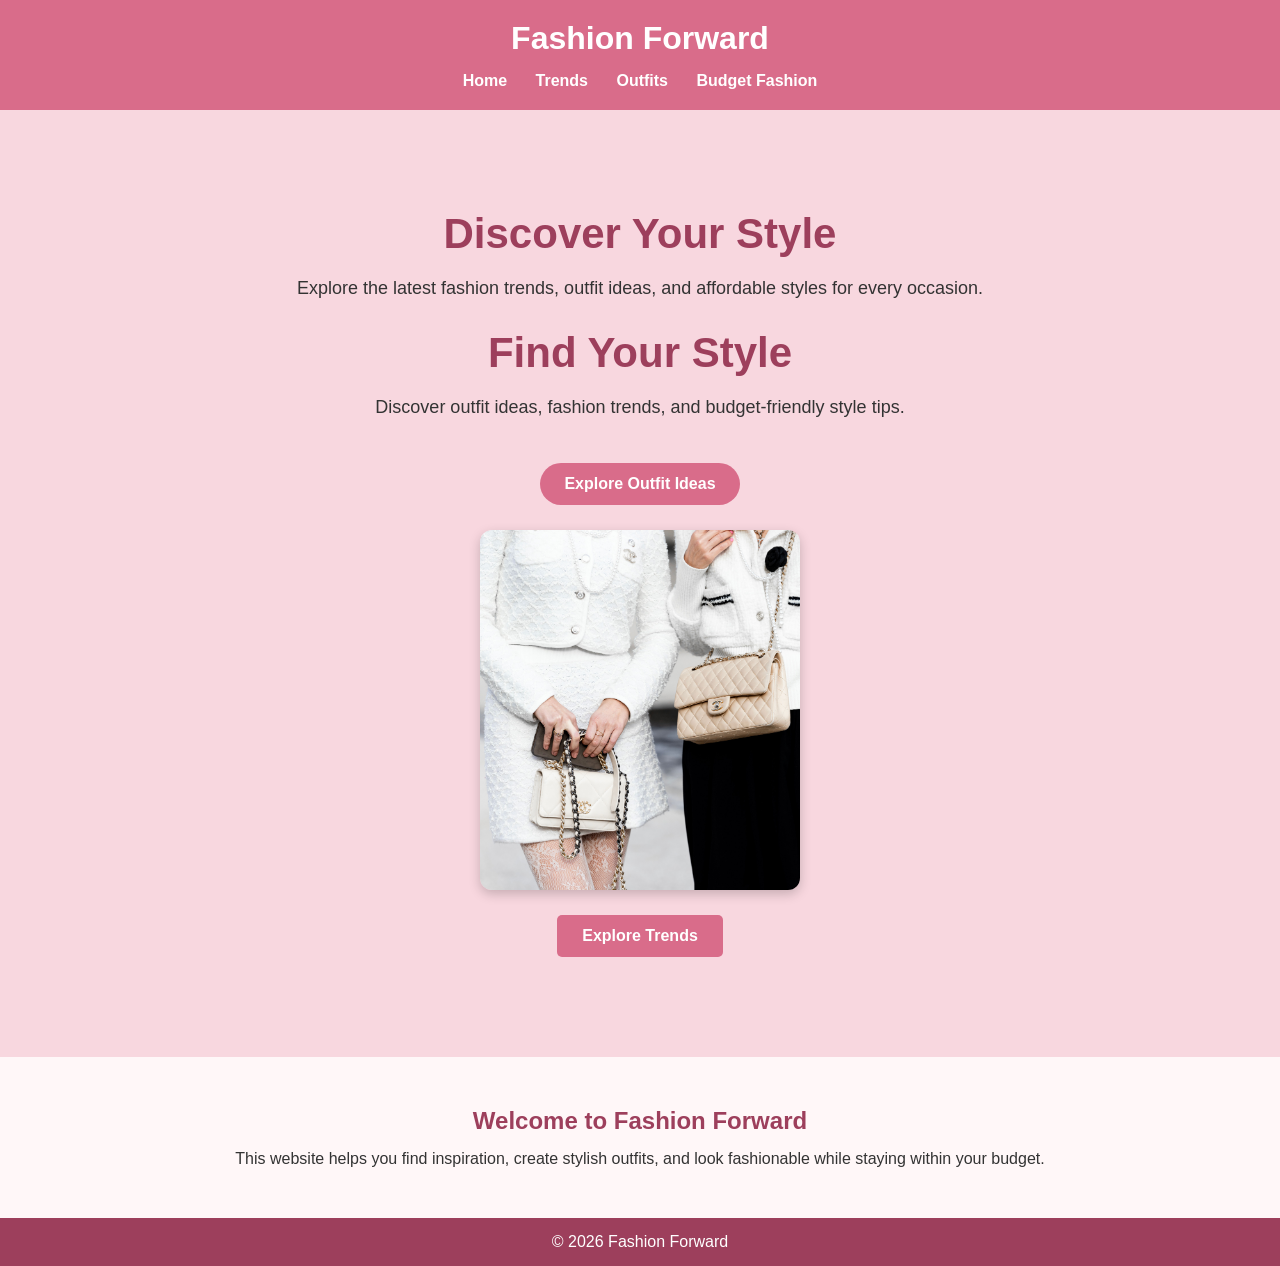
<file: index.html>
<!DOCTYPE html>
<html lang="en">
<head>
    <meta charset="UTF-8">
    <meta name="viewport" content="width=device-width, initial-scale=1.0">
    <title>Fashion Website</title>
    <link rel="stylesheet" href="style.css">
</head>

<body>

    <header>
        <h1>Fashion Forward</h1>

        <nav>
            <a href="index.html">Home</a>
            <a href="trends.html">Trends</a>
            <a href="outfits.html">Outfits</a>
            <a href="budget.html">Budget Fashion</a>
        </nav>
    </header>

    <main>
        <section class="hero">
            <h2>Discover Your Style</h2>
            <p>
                Explore the latest fashion trends, outfit ideas,
                and affordable styles for every occasion.
            </p>
            <h2>Find Your Style</h2>

    <p>Discover outfit ideas, fashion trends, and budget-friendly style tips.</p>

    <a href="outfits.html" class="hero-button">
        Explore Outfit Ideas
    </a>
            <img 
        src="images/fashion1.jpg" 
        alt="Fashionable white outfit with handbags"
        class="hero-image"
    >
            <a class="button" href="trends.html">Explore Trends</a>
        </section>

        <section class="about">
            <h2>Welcome to Fashion Forward</h2>
            <p>
                This website helps you find inspiration, create stylish outfits,
                and look fashionable while staying within your budget.
            </p>
        </section>
    </main>

    <footer>
        <p>&copy; 2026 Fashion Forward</p>
    </footer>

</body>
</html>
</file>
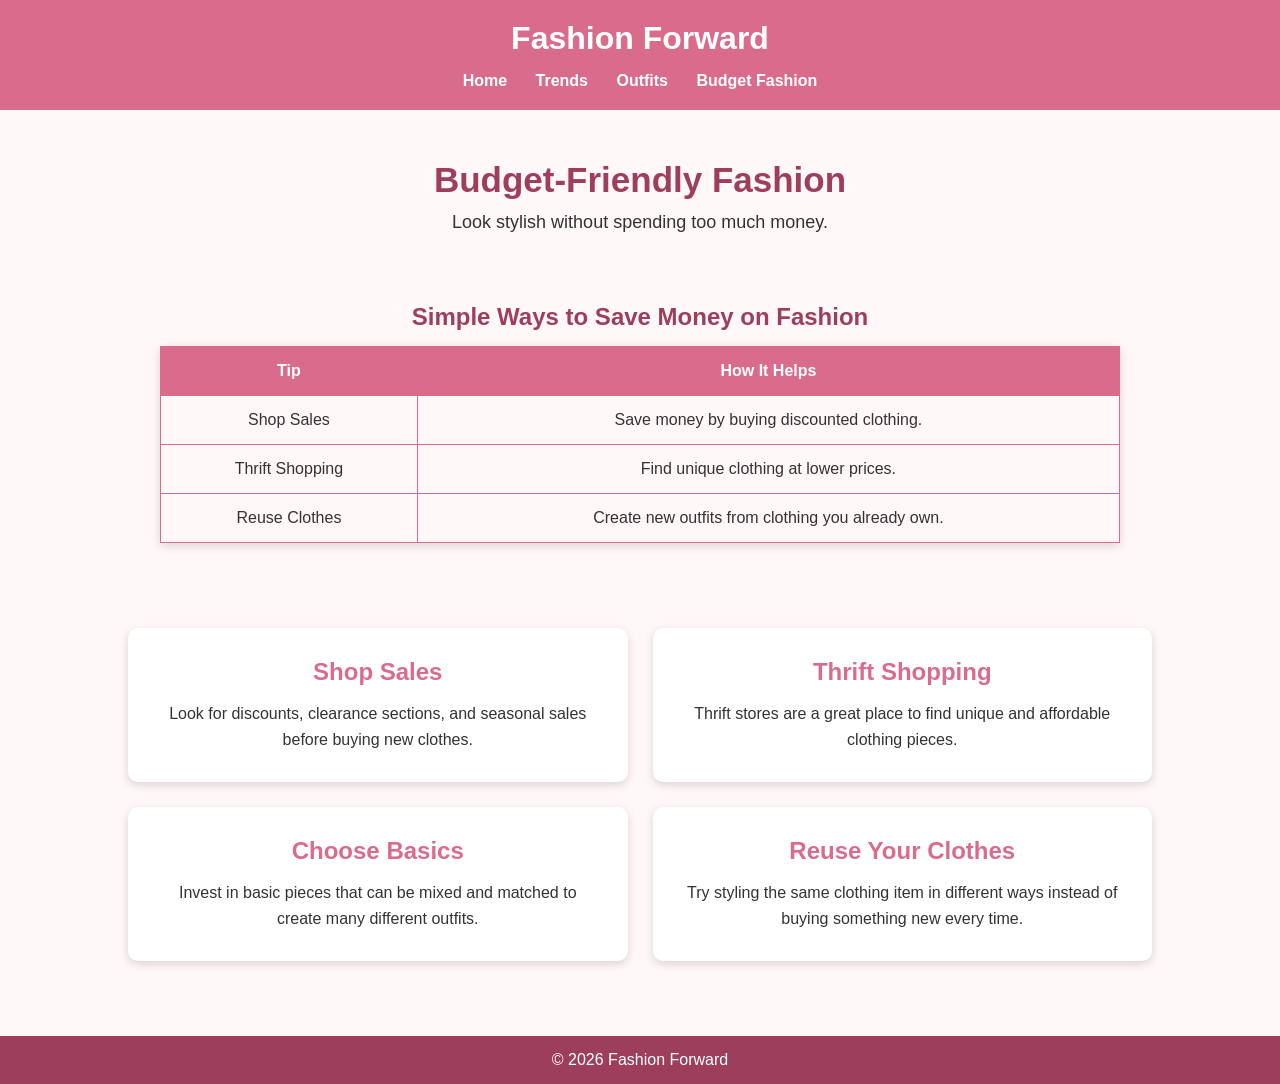
<file: budget.html>
<!DOCTYPE html>
<html lang="en">
<head>
    <meta charset="UTF-8">
    <meta name="viewport" content="width=device-width, initial-scale=1.0">
    <title>Budget Fashion</title>
    <link rel="stylesheet" href="style.css">
</head>

<body>

    <header>
        <h1>Fashion Forward</h1>

        <nav>
            <a href="index.html">Home</a>
            <a href="trends.html">Trends</a>
            <a href="outfits.html">Outfits</a>
            <a href="budget.html">Budget Fashion</a>
        </nav>
    </header>

    <main>
        <section class="page-title">
            <h2>Budget-Friendly Fashion</h2>
            <p>Look stylish without spending too much money.</p>
        </section>
        <table class="budget-table">
    <caption>Simple Ways to Save Money on Fashion</caption>

    <colgroup span="2" class="budget-columns"></colgroup>

    <thead>
        <tr>
            <th>Tip</th>
            <th>How It Helps</th>
        </tr>
    </thead>

    <tbody>
        <tr>
            <td>Shop Sales</td>
            <td>Save money by buying discounted clothing.</td>
        </tr>

        <tr>
            <td>Thrift Shopping</td>
            <td>Find unique clothing at lower prices.</td>
        </tr>

        <tr>
            <td>Reuse Clothes</td>
            <td>Create new outfits from clothing you already own.</td>
        </tr>
    </tbody>
</table>

        <section class="trend-container">

            <article class="trend-card">
                <h3>Shop Sales</h3>
                <p>
                    Look for discounts, clearance sections, and seasonal
                    sales before buying new clothes.
                </p>
            </article>

            <article class="trend-card">
                <h3>Thrift Shopping</h3>
                <p>
                    Thrift stores are a great place to find unique and
                    affordable clothing pieces.
                </p>
            </article>

            <article class="trend-card">
                <h3>Choose Basics</h3>
                <p>
                    Invest in basic pieces that can be mixed and matched
                    to create many different outfits.
                </p>
            </article>

            <article class="trend-card">
                <h3>Reuse Your Clothes</h3>
                <p>
                    Try styling the same clothing item in different ways
                    instead of buying something new every time.
                </p>
            </article>

        </section>
    </main>

    <footer>
        <p>&copy; 2026 Fashion Forward</p>
    </footer>

</body>
</html>
</file>
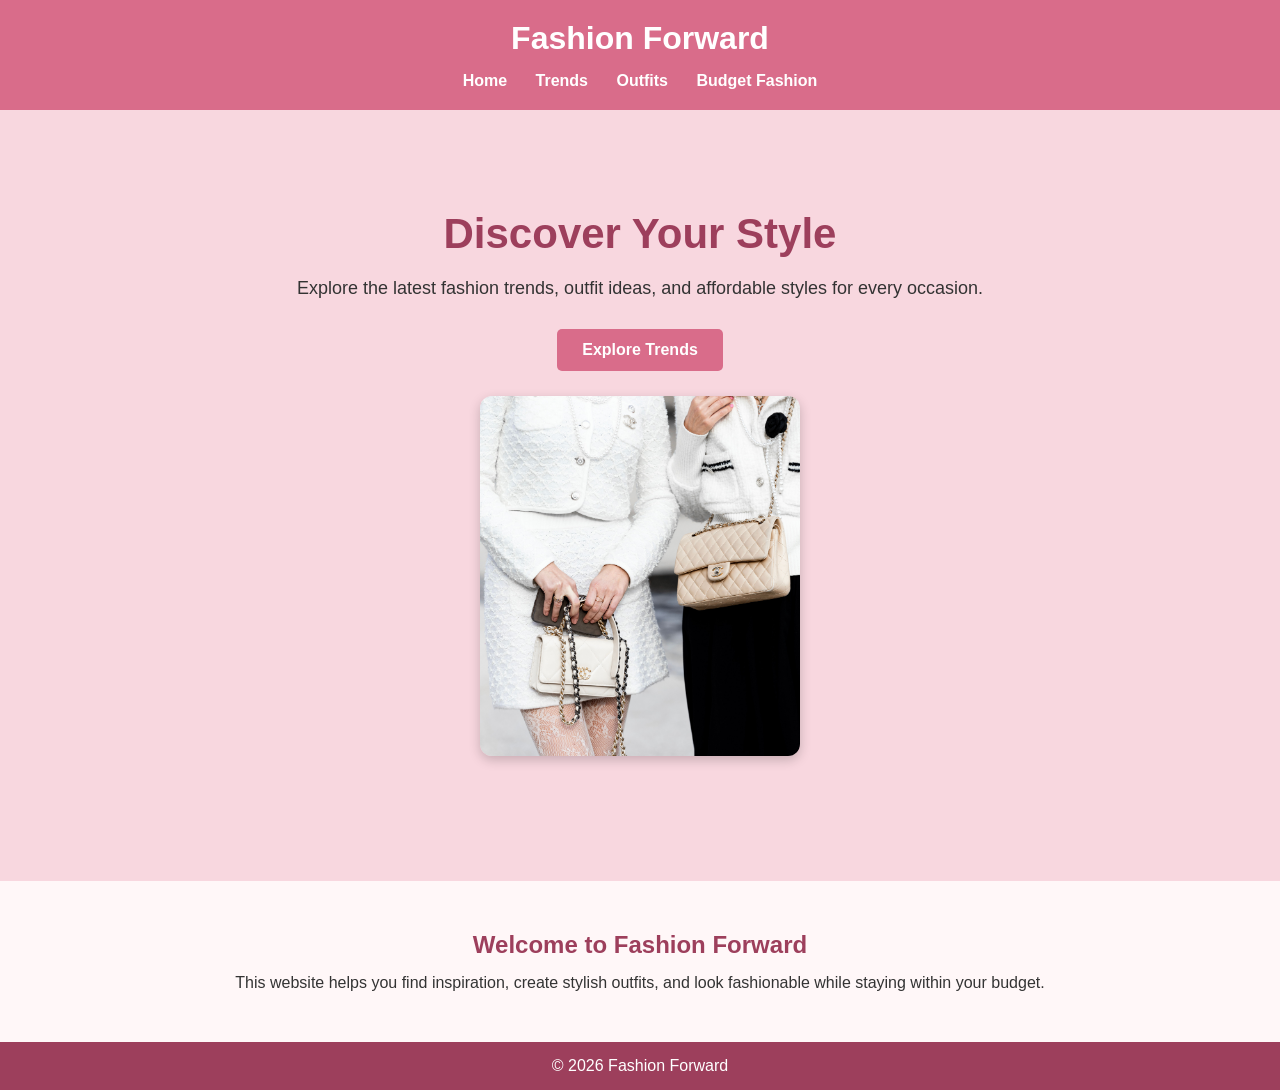
<file: outfits.html>
<!DOCTYPE html>
<html lang="en">
<head>
    <meta charset="UTF-8">
    <meta name="viewport" content="width=device-width, initial-scale=1.0">
    <title>Fashion Website</title>
    <link rel="stylesheet" href="style.css">
</head>

<body>

    <header>
        <h1>Fashion Forward</h1>

        <nav>
            <a href="index.html">Home</a>
            <a href="trends.html">Trends</a>
            <a href="outfits.html">Outfits</a>
            <a href="budget.html">Budget Fashion</a>
        </nav>
    </header>

    <main>
        <section class="hero">
            <h2>Discover Your Style</h2>

            <p>
                Explore the latest fashion trends, outfit ideas,
                and affordable styles for every occasion.
            </p>

            <a class="button" href="trends.html">Explore Trends</a>

            <img
                src="images/fashion1.jpg"
                alt="Fashionable white outfit with handbags"
                class="hero-image">
        </section>

        <section class="about">
            <h2>Welcome to Fashion Forward</h2>

            <p>
                This website helps you find inspiration, create stylish outfits,
                and look fashionable while staying within your budget.
            </p>
        </section>
    </main>

    <footer>
        <p>&copy; 2026 Fashion Forward</p>
    </footer>

</body>
</html>
</file>
<file: style.css>
* {
    margin: 0;
    padding: 0;
    box-sizing: border-box;
}

body {
    font-family: Arial, sans-serif;
    background-color: #fff7f8;
    color: #333;
}

header {
    background-color: #d96c8a;
    color: white;
    padding: 20px;
    text-align: center;
}

header h1 {
    margin-bottom: 15px;
}

nav a {
    color: white;
    text-decoration: none;
    margin: 0 12px;
    font-weight: bold;
}

nav a:hover {
    text-decoration: underline;
}

main {
    min-height: 80vh;
}

.hero {
    text-align: center;
    padding: 100px 20px;
    background-color: #f8d7df;
}

.hero h2 {
    font-size: 42px;
    margin-bottom: 20px;
    color: #9d3f5c;
}

.hero p {
    font-size: 18px;
    margin-bottom: 30px;
}

.button {
    display: inline-block;
    background-color: #d96c8a;
    color: white;
    padding: 12px 25px;
    border-radius: 5px;
    text-decoration: none;
    font-weight: bold;
}

.button:hover {
    background-color: #b84f6d;
}

.about {
    text-align: center;
    padding: 50px 20px;
}

.about h2 {
    color: #9d3f5c;
    margin-bottom: 15px;
}

footer {
    background-color: #9d3f5c;
    color: white;
    text-align: center;
    padding: 15px;
}
.page-title {
    text-align: center;
    padding: 50px 20px 25px;
}

.page-title h2 {
    color: #9d3f5c;
    font-size: 35px;
    margin-bottom: 12px;
}

.page-title p {
    font-size: 18px;
}

.trend-container {
    display: grid;
    grid-template-columns: repeat(2, 1fr);
    gap: 25px;
    padding: 25px 10%;
    margin-bottom: 50px;
}

.trend-card {
    background-color: white;
    padding: 30px;
    border-radius: 10px;
    box-shadow: 0 3px 10px rgba(0, 0, 0, 0.15);
    text-align: center;
}

.trend-card h3 {
    color: #d96c8a;
    font-size: 24px;
    margin-bottom: 15px;
}

.trend-card p {
    line-height: 1.6;
}
.hero-image {
    display: block;
    width: 320px;
    height: 360px;
    object-fit: cover;
    margin: 25px auto;
    border-radius: 12px;
    box-shadow: 0 4px 12px rgba(0, 0, 0, 0.2);
}
.outfit-image {
    width: 180px;
    height: 220px;
    object-fit: cover;
    border-radius: 10px;
    margin: 15px auto;
    display: block;
}
.budget-table {
    width: 75%;
    margin: 30px auto 60px;
    border-collapse: collapse;
    background-color: white;
    box-shadow: 0 3px 10px rgba(0, 0, 0, 0.15);
}

.budget-table caption {
    color: #9d3f5c;
    font-size: 24px;
    font-weight: bold;
    padding: 15px;
}

.budget-table th,
.budget-table td {
    border: 1px solid #d96c8a;
    padding: 15px;
    text-align: center;
}

.budget-table th {
    background-color: #d96c8a;
    color: white;
}

.budget-columns {
    background-color: #fff7f8;
}
.fashion-video {
    display: block;
    width: 420px;
    margin: 30px auto;
    border-radius: 12px;
    box-shadow: 0 4px 12px rgba(0, 0, 0, 0.2);
}
.trend-card,
.outfit-card {
    transition: transform 0.3s ease, box-shadow 0.3s ease;
}

.trend-card:hover,
.outfit-card:hover {
    transform: translateY(-8px);
    box-shadow: 0 8px 18px rgba(157, 63, 92, 0.3);
}
.outfit-image,
.trend-image {
    transition: transform 0.3s ease;
}

.outfit-image:hover,
.trend-image:hover {
    transform: scale(1.04);
}
.hero-button {
    display: inline-block;
    margin-top: 15px;
    padding: 12px 24px;
    background-color: #d96c8a;
    color: white;
    text-decoration: none;
    border-radius: 25px;
    font-weight: bold;
    transition: background-color 0.3s ease;
}

.hero-button:hover {
    background-color: #9d3f5c;
}
</file>
